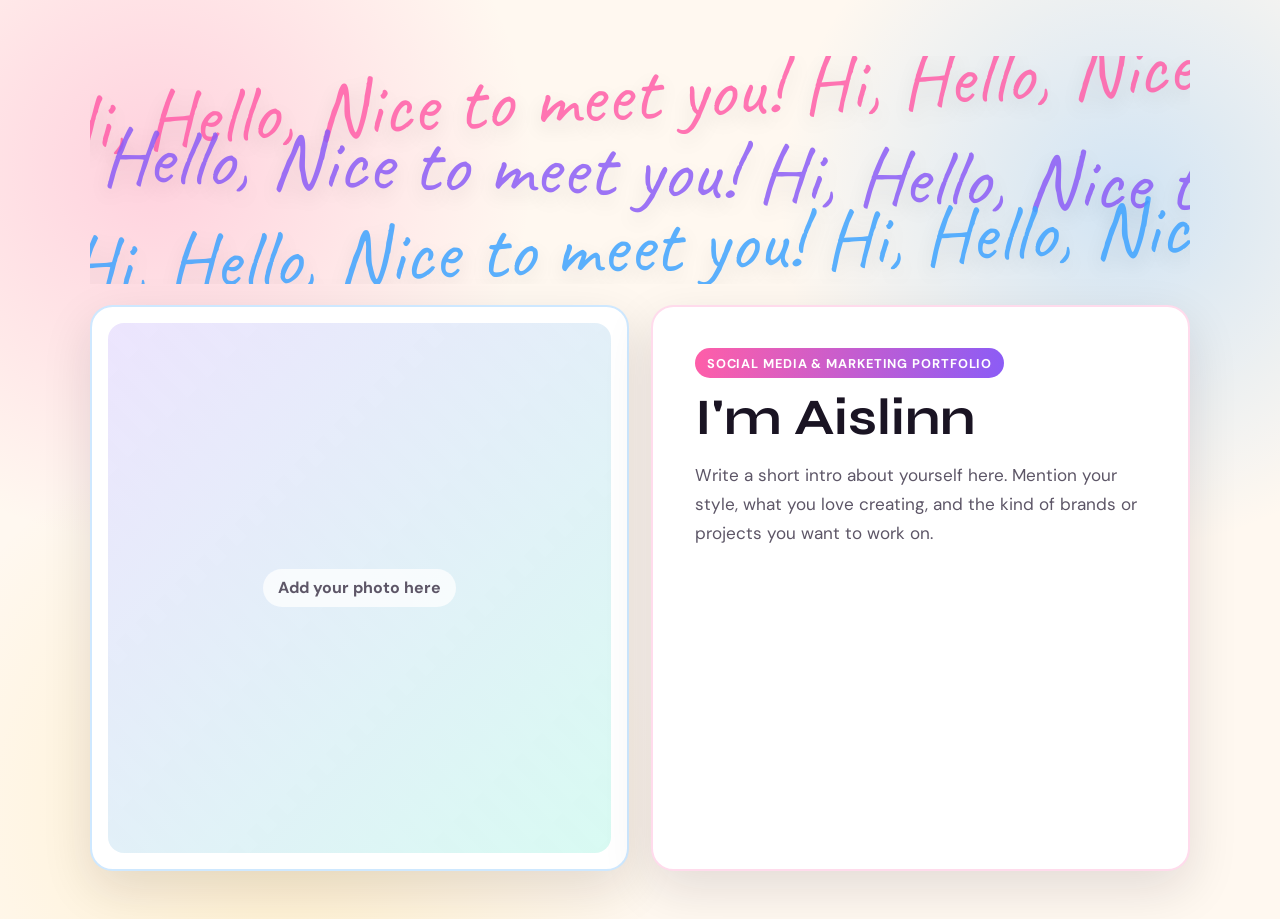
<file: index.html>
<!DOCTYPE html>
<html lang="en">
<head>
  <meta charset="UTF-8" />
  <meta name="viewport" content="width=device-width, initial-scale=1.0" />
  <title>Aislinn Portfolio</title>
  <link rel="preconnect" href="https://fonts.googleapis.com" />
  <link rel="preconnect" href="https://fonts.gstatic.com" crossorigin />
  <link href="https://fonts.googleapis.com/css2?family=Caveat:wght@500;700&family=DM+Sans:wght@400;500;700&family=Syne:wght@600;700;800&display=swap" rel="stylesheet" />
  <link rel="stylesheet" href="styles.css" />
</head>
<body>
  <main class="front-page">
    <section class="intro">
      <div class="swirl-wrap" aria-hidden="true">
        <p class="swirl-line line-a">Hi, Hello, Nice to meet you! Hi, Hello, Nice to meet you!</p>
        <p class="swirl-line line-b">Hi, Hello, Nice to meet you! Hi, Hello, Nice to meet you!</p>
        <p class="swirl-line line-c">Hi, Hello, Nice to meet you! Hi, Hello, Nice to meet you!</p>
      </div>

      <div class="intro-grid">
        <figure class="photo-card">
          <div class="photo-placeholder">
            <span>Add your photo here</span>
          </div>
        </figure>

        <div class="text-card">
          <p class="eyebrow">Social media & marketing portfolio</p>
          <h1>I'm Aislinn</h1>
          <p class="blurb">
            Write a short intro about yourself here. Mention your style, what you love creating, and the kind of brands or projects you want to work on.
          </p>
        </div>
      </div>
    </section>
  </main>
</body>
</html>
</file>
<file: styles.css>
:root {
  --bg: #fff8f0;
  --ink: #1a1423;
  --muted: #5d5667;
  --pink: #ff5ea8;
  --purple: #8b5cf6;
  --blue: #3ea3ff;
  --yellow: #ffcf40;
  --mint: #3de8c0;
  --card: #ffffff;
}

*,
*::before,
*::after {
  box-sizing: border-box;
}

body {
  margin: 0;
  min-height: 100vh;
  font-family: "DM Sans", system-ui, sans-serif;
  color: var(--ink);
  background:
    radial-gradient(circle at 12% 18%, rgba(255, 94, 168, 0.25), transparent 28%),
    radial-gradient(circle at 88% 22%, rgba(62, 163, 255, 0.24), transparent 26%),
    radial-gradient(circle at 22% 88%, rgba(255, 207, 64, 0.2), transparent 30%),
    var(--bg);
}

.front-page {
  width: min(1100px, 92vw);
  margin: 0 auto;
  padding: 2rem 0 3rem;
}

.intro {
  position: relative;
  padding-top: 1.5rem;
}

.swirl-wrap {
  margin-bottom: 1.3rem;
  overflow: hidden;
  pointer-events: none;
}

.swirl-line {
  margin: 0;
  white-space: nowrap;
  font-family: "Caveat", cursive;
  font-size: clamp(2rem, 7.5vw, 5rem);
  line-height: 0.95;
  letter-spacing: 0.01em;
  opacity: 0.85;
  text-shadow: 0 8px 20px rgba(26, 20, 35, 0.1);
}

.line-a {
  color: var(--pink);
  transform: rotate(-3deg) translateX(-4%);
}

.line-b {
  color: var(--purple);
  transform: rotate(1.5deg) translateX(-8%);
}

.line-c {
  color: var(--blue);
  transform: rotate(-2deg) translateX(-2%);
}

.intro-grid {
  display: grid;
  grid-template-columns: 1fr 1fr;
  gap: 1.4rem;
  align-items: stretch;
}

.photo-card,
.text-card {
  margin: 0;
  border-radius: 1.4rem;
  background: var(--card);
  box-shadow: 0 18px 50px rgba(26, 20, 35, 0.12);
}

.photo-card {
  padding: 1rem;
  border: 2px solid rgba(62, 163, 255, 0.25);
}

.photo-placeholder {
  display: grid;
  place-items: center;
  min-height: 530px;
  border-radius: 1rem;
  background:
    linear-gradient(135deg, rgba(139, 92, 246, 0.16), rgba(61, 232, 192, 0.2)),
    repeating-linear-gradient(
      45deg,
      rgba(255, 255, 255, 0.65) 0,
      rgba(255, 255, 255, 0.65) 14px,
      rgba(255, 255, 255, 0.4) 14px,
      rgba(255, 255, 255, 0.4) 28px
    );
}

.photo-placeholder span {
  padding: 0.55rem 0.95rem;
  border-radius: 999px;
  background: rgba(255, 255, 255, 0.75);
  font-weight: 700;
  color: var(--muted);
}

.text-card {
  padding: clamp(1.5rem, 4vw, 2.6rem);
  border: 2px solid rgba(255, 94, 168, 0.22);
}

.eyebrow {
  margin: 0 0 0.8rem;
  display: inline-block;
  font-size: 0.8rem;
  font-weight: 700;
  text-transform: uppercase;
  letter-spacing: 0.07em;
  color: #ffffff;
  background: linear-gradient(100deg, var(--pink), var(--purple));
  border-radius: 999px;
  padding: 0.4rem 0.75rem;
}

h1 {
  margin: 0 0 1rem;
  font-family: "Syne", system-ui, sans-serif;
  font-size: clamp(2rem, 5vw, 3.2rem);
  line-height: 1.05;
}

.blurb {
  margin: 0;
  max-width: 38ch;
  color: var(--muted);
  font-size: 1.07rem;
  line-height: 1.7;
}

@media (max-width: 900px) {
  .intro-grid {
    grid-template-columns: 1fr;
  }

  .photo-placeholder {
    min-height: 420px;
  }
}

@media (max-width: 600px) {
  .front-page {
    width: min(94vw, 1100px);
    padding-top: 1.2rem;
  }

  .swirl-line {
    font-size: clamp(1.6rem, 10vw, 2.4rem);
  }

  .line-a,
  .line-b,
  .line-c {
    transform: none;
  }

  .photo-placeholder {
    min-height: 340px;
  }
}
</file>
